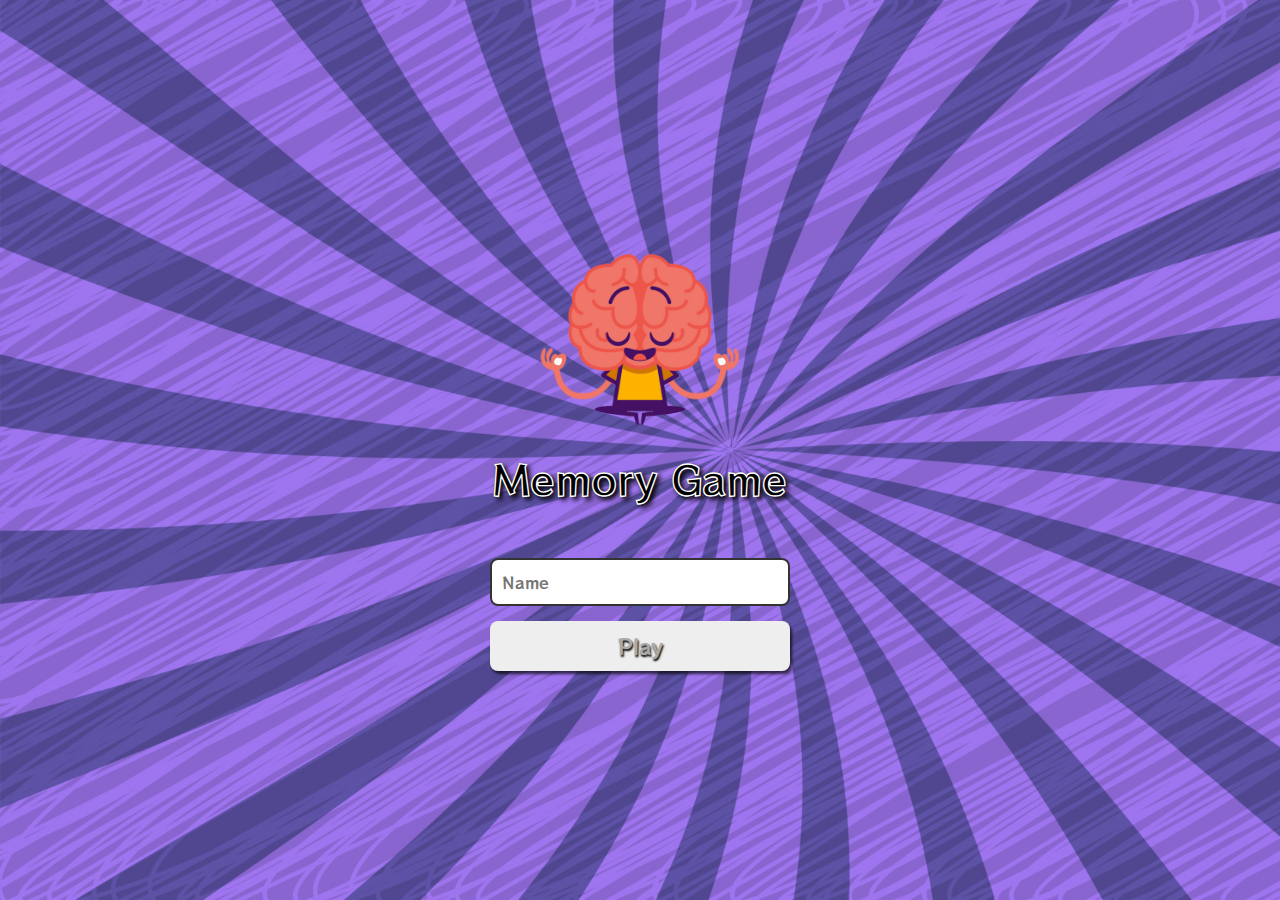
<file: index.html>
<!DOCTYPE html>
<html lang="en">
<head>
    <meta charset="UTF-8">
    <meta name="viewport" content="width=device-width, initial-scale=1.0">

    <link rel="stylesheet" href="./assets/css/reset.css">
    <link rel="stylesheet" href="./assets/css/login.css">
    <link rel="stylesheet" href="./assets/css/style.css">
    <link rel="icon" type="image/favicon" href="./assets/img/icon.png">
    
     <script defer src="./assets/js/login.js"></script>
     
<title>Memory Game | Login - The Legend of Zelda</title>    
</head>
<body>
    
    <form class="login-form">

        <div class="login__header">
            <img src="./assets/img/brain.png" alt="brain icon">
            <h1>Memory Game</h1>
        </div>

        <input type="text" placeholder="Name" class="login__input">
        <button type="submit" class="login__button" disabled>Play</button>

    </form>

</body>
</html>
</file>
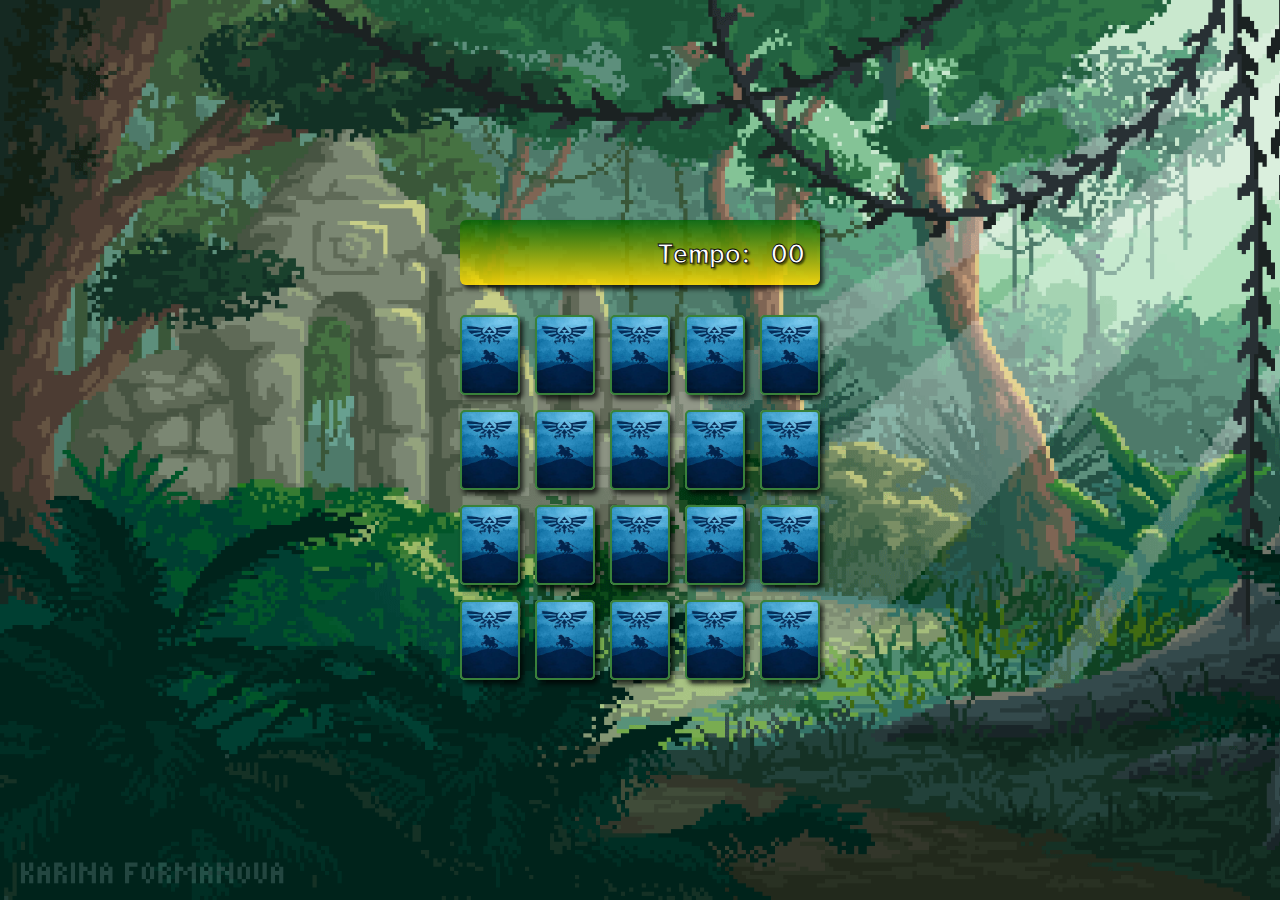
<file: assets/pages/game.html>
<!DOCTYPE html>
<html lang="en">
<head>
    <meta charset="UTF-8">
    <meta name="viewport" content="width=device-width, initial-scale=1.0">

    <link rel="stylesheet" href="/assets/css/reset.css">
    <link rel="stylesheet" href="/assets/css/game.css">
    <link rel="icon" type="image/favicon" href="/assets/img/icon.png">

    <script defer src="/assets/js/game.js"></script>

    <title>Memory Game - The Legend of Zelda</title>
</head>
<body>

    <main>
        
        <header>
            <span class="player"></span>
            <span>Tempo:<span class="timer">00</span></span>
        </header>  
        
        <div class="grid"></div>
        
    </main>
    
</body>
</html>
</file>
<file: assets/css/login.css>
.login-form {
   display: flex;
   flex-direction: column;
   align-items: center;
   height: 100vh;
   justify-content: center; 
}

.login__header {
  display: flex;
  flex-direction: column;
  justify-content: center;
  margin-bottom: 50px;  
}

.login__header img {
   width: 220px;
   margin: 0 auto;
   transition: 0.5s ease-in-out;
}

.login__header img:hover {
    transform: scale(1.3);
}

.login__header h1 {
    color: #000000;
    font-size: 2.5rem;
    -webkit-text-stroke-width: 0.1px;
    -webkit-text-stroke-color: white;
    text-shadow: 3px 3px 5px black;
}

.login__input {
   border: 2px solid #333;
   border-radius: 8px;
   color: #333;
   font-size: 1em;
   margin-bottom: 15px;
   max-width: 300px;
   outline: none;
   padding: 10px;
   width: 100%; 
}

.login__button {
    background-color: #ee665c;
    padding: 10px;
    border-radius: 8px;
    color: #fff;
    cursor: pointer;
    font-size: 1.3em;
    text-shadow: 1.5px 1.5px 2px black;
    width: 100%;
    max-width: 300px;
    box-shadow: 2px 3px 3px rgba(0, 0, 0, 0.685);
    transition: 0.5s ease;
}

.login__button:hover {
    transform: scale(1.03);
}

.login__button:disabled {
    background-color: #eee;
    color: #aaa;
    cursor: auto;
}
</file>
<file: assets/css/style.css>
body {
    background-image: url(/assets/img/fundologin.jpg);
    background-size: cover;
}
</file>
<file: assets/css/game.css>
main {
    display: flex;
    flex-direction: column;
    width: 100%;
    background-image: url('/assets/img/wallpaperg.gif');
    background-size: cover;
    background-color: aqua;
    height: 100vh;
    align-items: center;
    justify-content: center;
    padding: 145px 460px 150px;
}

header {
    display: flex;
    align-items: center;
    justify-content: space-between;
    font-size: 1.5em;
    color: white;
    -webkit-text-stroke-width: 0.8px;
    -webkit-text-stroke-color: black;
    width: 100%;
    max-width: 800px;
    padding: 15px;
    margin: 5px 0 30px;
    border-radius: 6px;
    background: linear-gradient( rgba(0, 100, 0, 0.796), rgba(255, 217, 0, 0.884));
    box-shadow: 3px 4px 5px rgba(0, 0, 0, 0.751);
    text-shadow: 2px 2px 2px rgba(0, 0, 0, 0.6);
}

span {
    margin-left: 20px;
}

.grid {
    display: grid;
    grid-template-columns: repeat(5, 1fr);
    gap: 15px;
    width: 100%;
    max-width: 800px;
    margin: 0 auto;
}

.card {
    aspect-ratio: 3/4;
    width: 100%;
    background-color: transparent;
    border-radius: 5px;
    position: relative;
    transition: all 600ms ease;
    transform-style: preserve-3d;
    box-shadow: 3px 4px 5px rgba(0, 0, 0, 0.751);
    background-color: #ccc;
}

.face {
    width: 100%;
    height: 100%;
    position: absolute;
    background-size: cover;
    background-position: center;
    border: 2px solid #39813a;
    border-radius: 5px;
    transition: all 600ms ease;
}

.front {
    transform: rotateY(180deg);
}

.back {
    background-image: url(/assets/img/back.jpg);
    backface-visibility: hidden;
}

.reveal-card {
    transform: rotateY(180deg);
}

.disabled-card {
    filter: saturate(0);
    opacity: 0.5;
}
</file>
